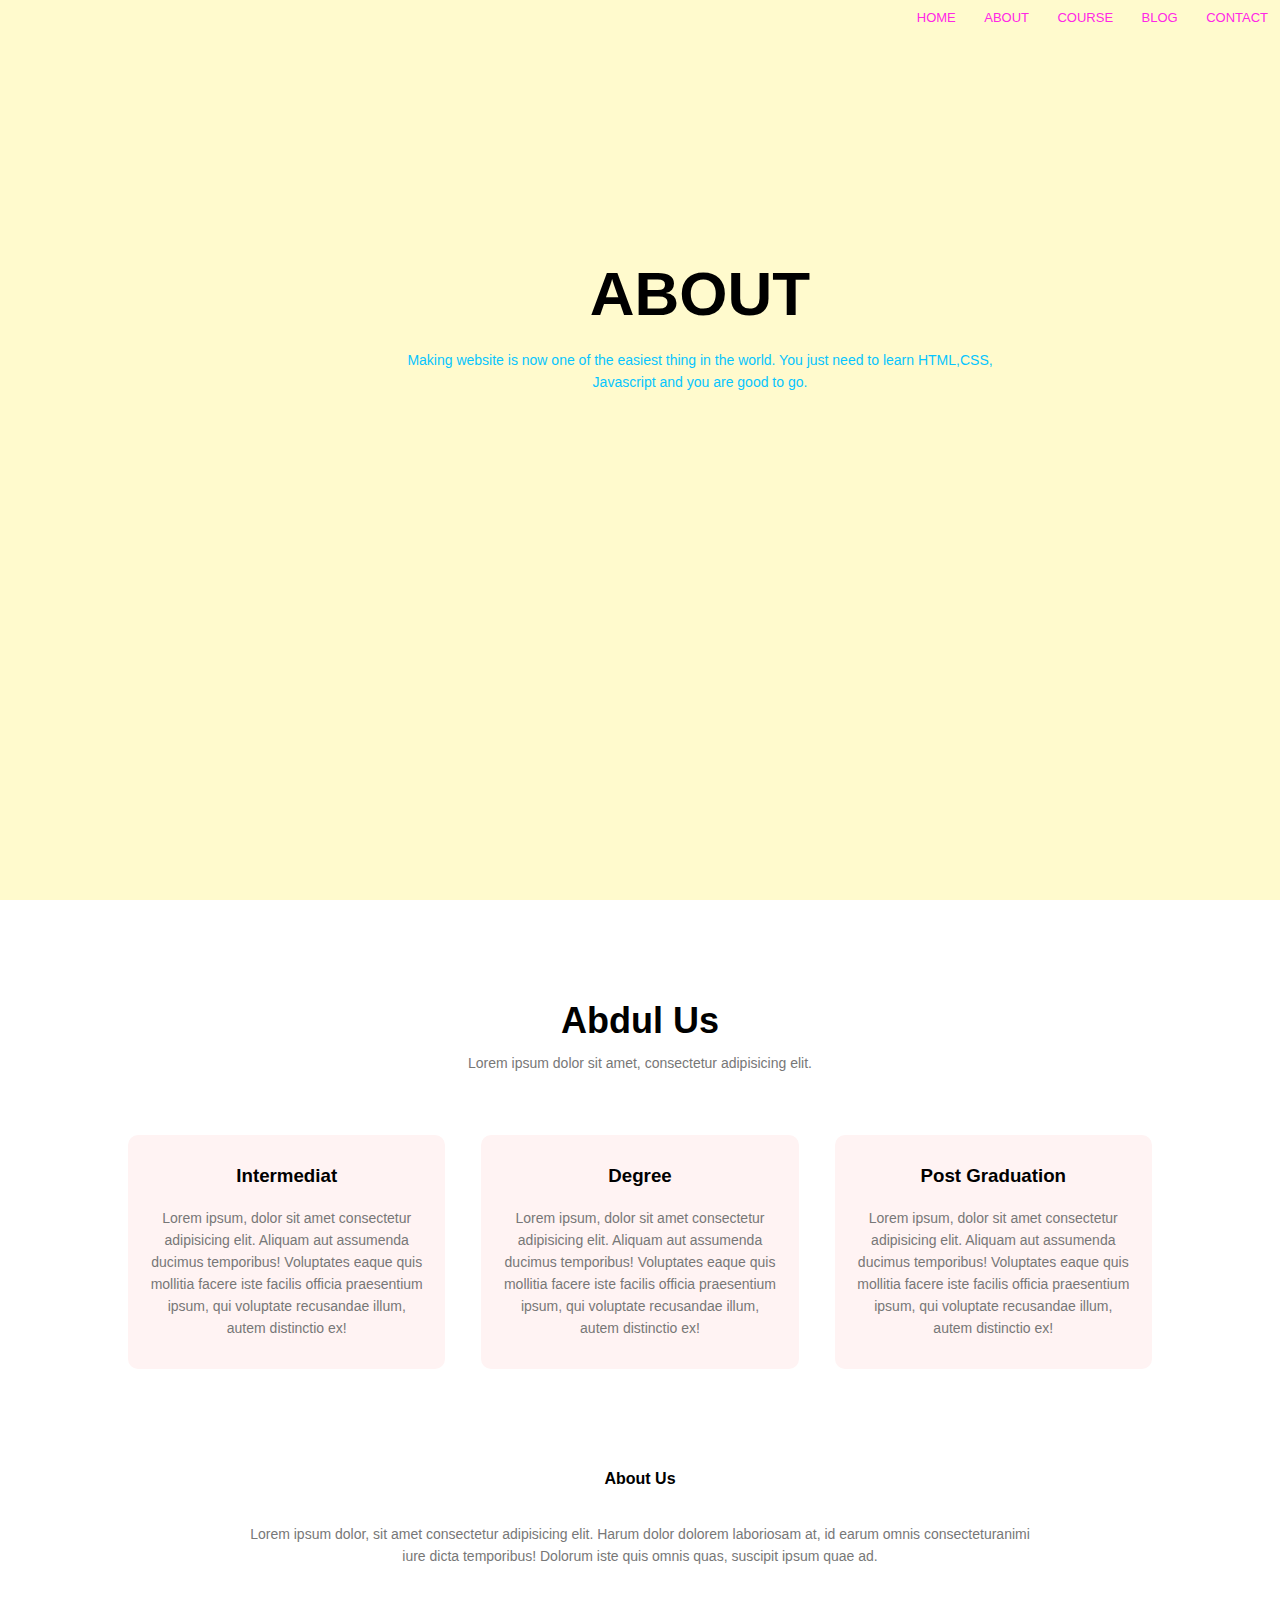
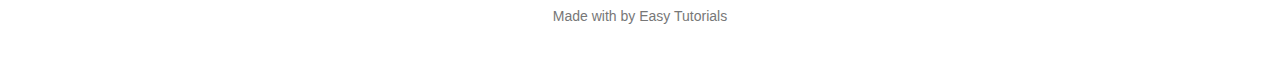
<file: ABOUT.html>
<!DOCTYPE html>
<html lang="en">
<head>
    <meta charset="UTF-8">
    <meta http-equiv="X-UA-Compatible" content="IE=edge">
    <meta name="viewport" content="width=device-width, initial-scale=1.0">
    <link rel="stylesheet" href="index.html">
    <link rel="stylesheet" href="style.css.css">


    <title>ABOUT</title>
</head>
<body>
    <section class="header">
        <div class="nav-links" id="navLinks">
            <div></div>
            <ul>
               <li><a href="HOME.html">HOME</a></li>
               <li><a href="#">ABOUT</a></li>
               <li><a href="COURSE.html">COURSE</a></li>
               <li><a href="BLOG.html">BLOG</a></li>
               <li><a href="COURSE.html">CONTACT</a></li>
            </ul>
        </div>
    
        <div class="text-box">
            <h1>ABOUT </h1>
            <p>Making website is now one of the easiest thing in the world. You just need to learn
                HTML,CSS,<br>Javascript and you are good to go.
            </p>
        </div>
    </section>


    <!---ABOUT-->
<section class="course">
    <h1>Abdul Us</h1>
    <p>Lorem ipsum dolor sit amet, consectetur adipisicing elit.</p>

    <div class="row">
      <div class="course-col">
          <h3>Intermediat</h3>
          <p>Lorem ipsum, dolor sit amet consectetur adipisicing elit. 
              Aliquam aut assumenda ducimus temporibus! Voluptates eaque quis mollitia facere iste 
              facilis officia praesentium ipsum, qui voluptate recusandae illum, 
              autem distinctio ex!</p>
      </div>
      <div class="course-col">
          <h3>Degree</h3>
          <p>Lorem ipsum, dolor sit amet consectetur adipisicing elit. 
              Aliquam aut assumenda ducimus temporibus! Voluptates eaque quis mollitia facere iste 
              facilis officia praesentium ipsum, qui voluptate recusandae illum, 
              autem distinctio ex!</p>
      </div>
      <div class="course-col">
          <h3>Post Graduation</h3>
          <p>Lorem ipsum, dolor sit amet consectetur adipisicing elit. 
              Aliquam aut assumenda ducimus temporibus! Voluptates eaque quis mollitia facere iste 
              facilis officia praesentium ipsum, qui voluptate recusandae illum, 
              autem distinctio ex!</p>
      </div>
    </div>

</section>

<!--- Footer -->

<section class="Footer">
    <h4>About Us</h4>
    <p>Lorem ipsum dolor, sit amet consectetur adipisicing elit. Harum dolor dolorem 
        laboriosam at, id earum omnis consecteturanimi<br> iure dicta temporibus! Dolorum
         iste quis omnis quas, suscipit ipsum quae ad.</p>
         <div class="icons">
            <i class="fa fa-facebook"></i>
            <i class="fa fa-twitter"></i>
            <i class="fa fa-instagram"></i>
            <i class="fa fa-linkedin"></i>
         </div>
         <p>Made with <i class="fa fa-heart-o"></i>by Easy Tutorials </p>
</section>


</body>
</html>
</file>
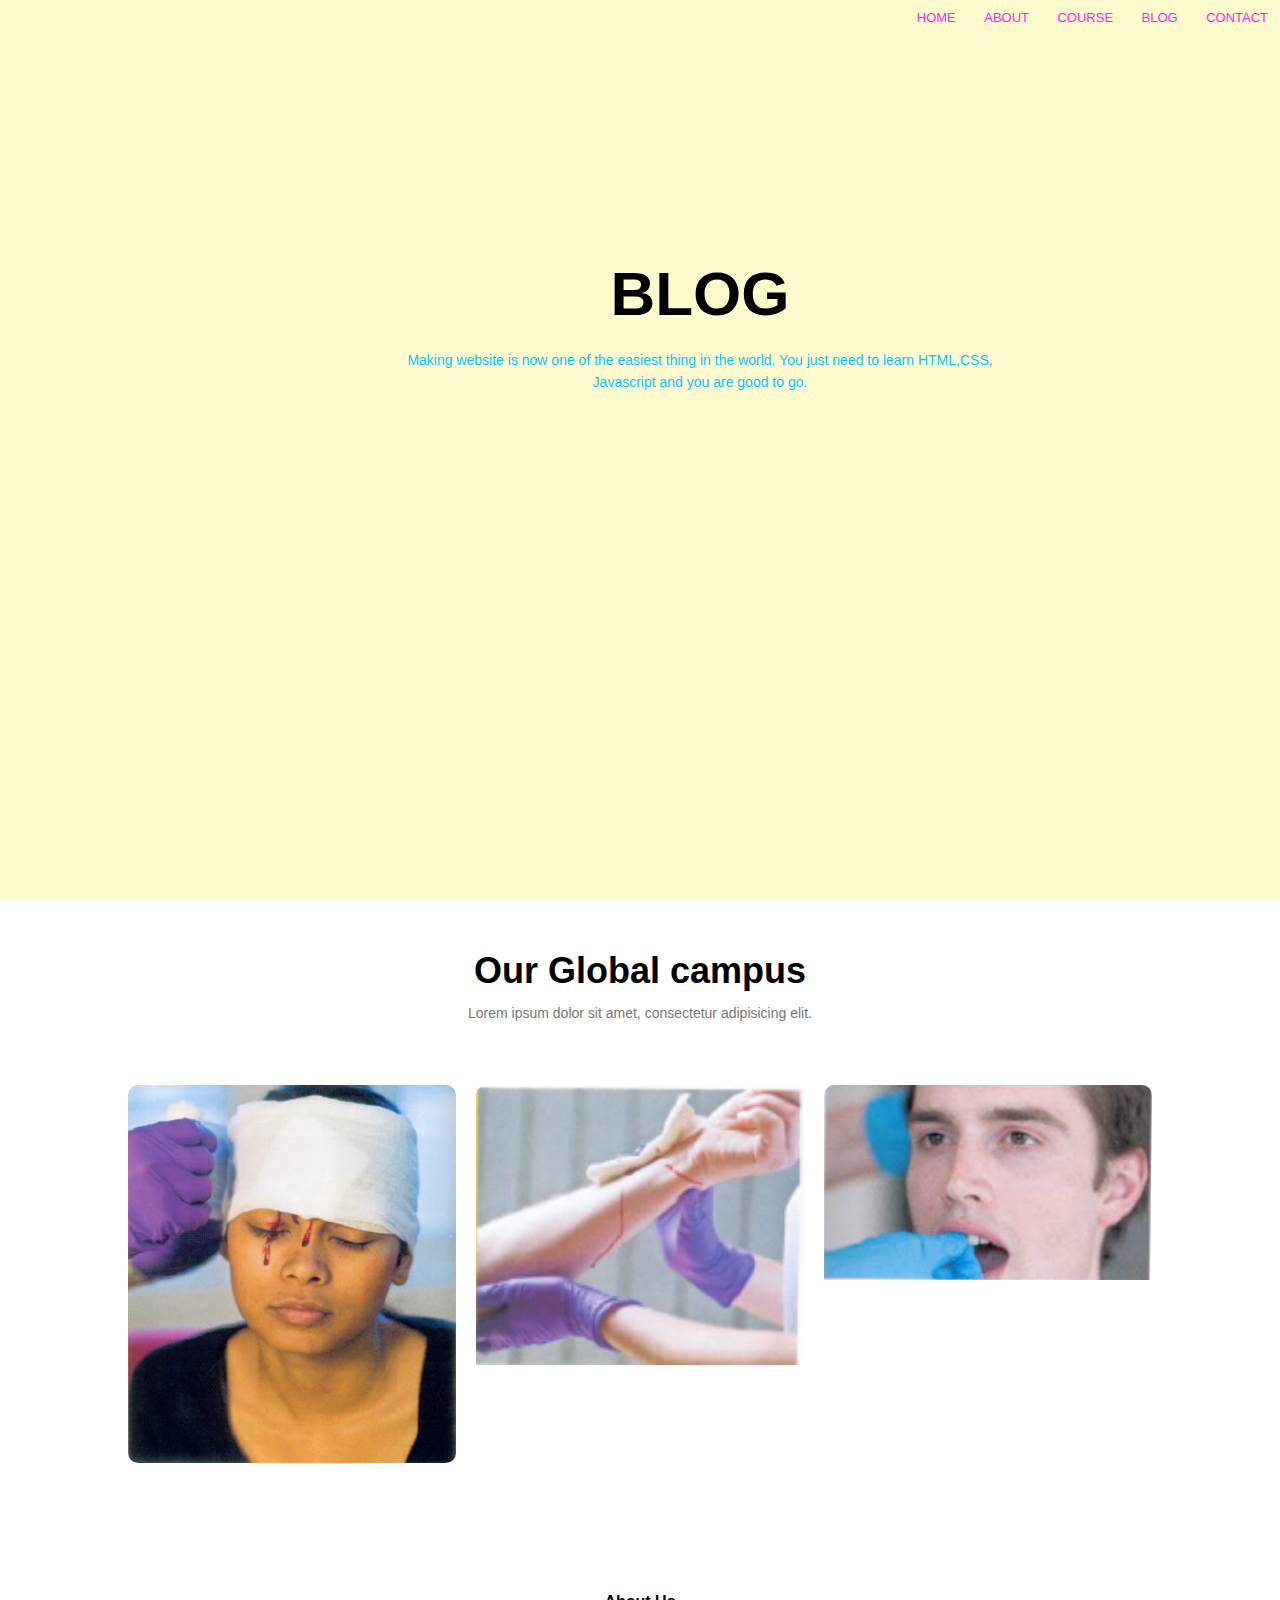
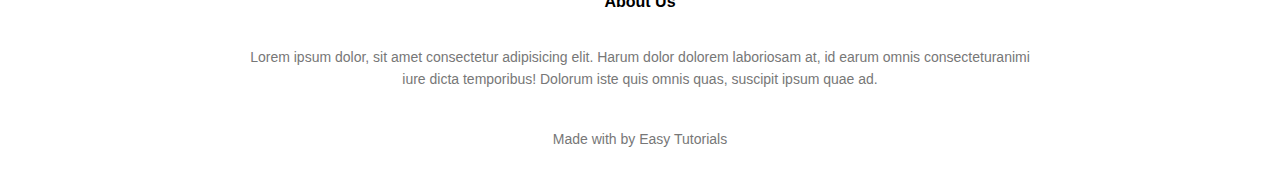
<file: BLOG.html>
<!DOCTYPE html>
<html lang="en">
<head>
    <meta charset="UTF-8">
    <meta http-equiv="X-UA-Compatible" content="IE=edge">
    <meta name="viewport" content="width=device-width, initial-scale=1.0">
    <link rel="stylesheet" href="index.html">
    <link rel="stylesheet" href="style.css.css">


    <title>BLOG</title>
</head>
<body>
    <section class="header">
        <div class="nav-links" id="navLinks">
            <div></div>
            <ul>
               <li><a href="HOME.html">HOME</a></li>
               <li><a href="ABOUT.html">ABOUT</a></li>
               <li><a href="COURSE.html">COURSE</a></li>
               <li><a href="#">BLOG</a></li>
               <li><a href="COURSE.html">CONTACT</a></li>
            </ul>
        </div>
    
        <div class="text-box">
            <h1>BLOG </h1>
            <p>Making website is now one of the easiest thing in the world. You just need to learn
                HTML,CSS,<br>Javascript and you are good to go.
            </p>
        </div>
    </section>

    <!---CAMPUS-->
    <section class="campus">
        <h1>Our Global campus</h1>
        <p>Lorem ipsum dolor sit amet, consectetur adipisicing elit.</p>
        <div class="row">
         <div class="campus-col">
             <img src="mag/122a.PNG" >
             <div class="layer">
                 <h3>LONDON</h3>
             </div>
         </div>
 
         <div class="campus-col">
             <img  src="mag/114a.PNG" >
             <div class="layer">
                 <h3>NEW YORK</h3>
             </div>
         </div> 
         
         <div class="campus-col">
             <img  src="mag/125.PNG" >
             <div class="layer">
                 <h3>WASHINGTON</h3>
             </div>   
         </div>
 
        </div>
     </section>

   <!--- Footer -->

<section class="Footer">
    <h4>About Us</h4>
    <p>Lorem ipsum dolor, sit amet consectetur adipisicing elit. Harum dolor dolorem 
        laboriosam at, id earum omnis consecteturanimi<br> iure dicta temporibus! Dolorum
         iste quis omnis quas, suscipit ipsum quae ad.</p>
         <div class="icons">
            <i class="fa fa-facebook"></i>
            <i class="fa fa-twitter"></i>
            <i class="fa fa-instagram"></i>
            <i class="fa fa-linkedin"></i>
         </div>
         <p>Made with <i class="fa fa-heart-o"></i>by Easy Tutorials </p>
</section>


</body>
</html>
</file>
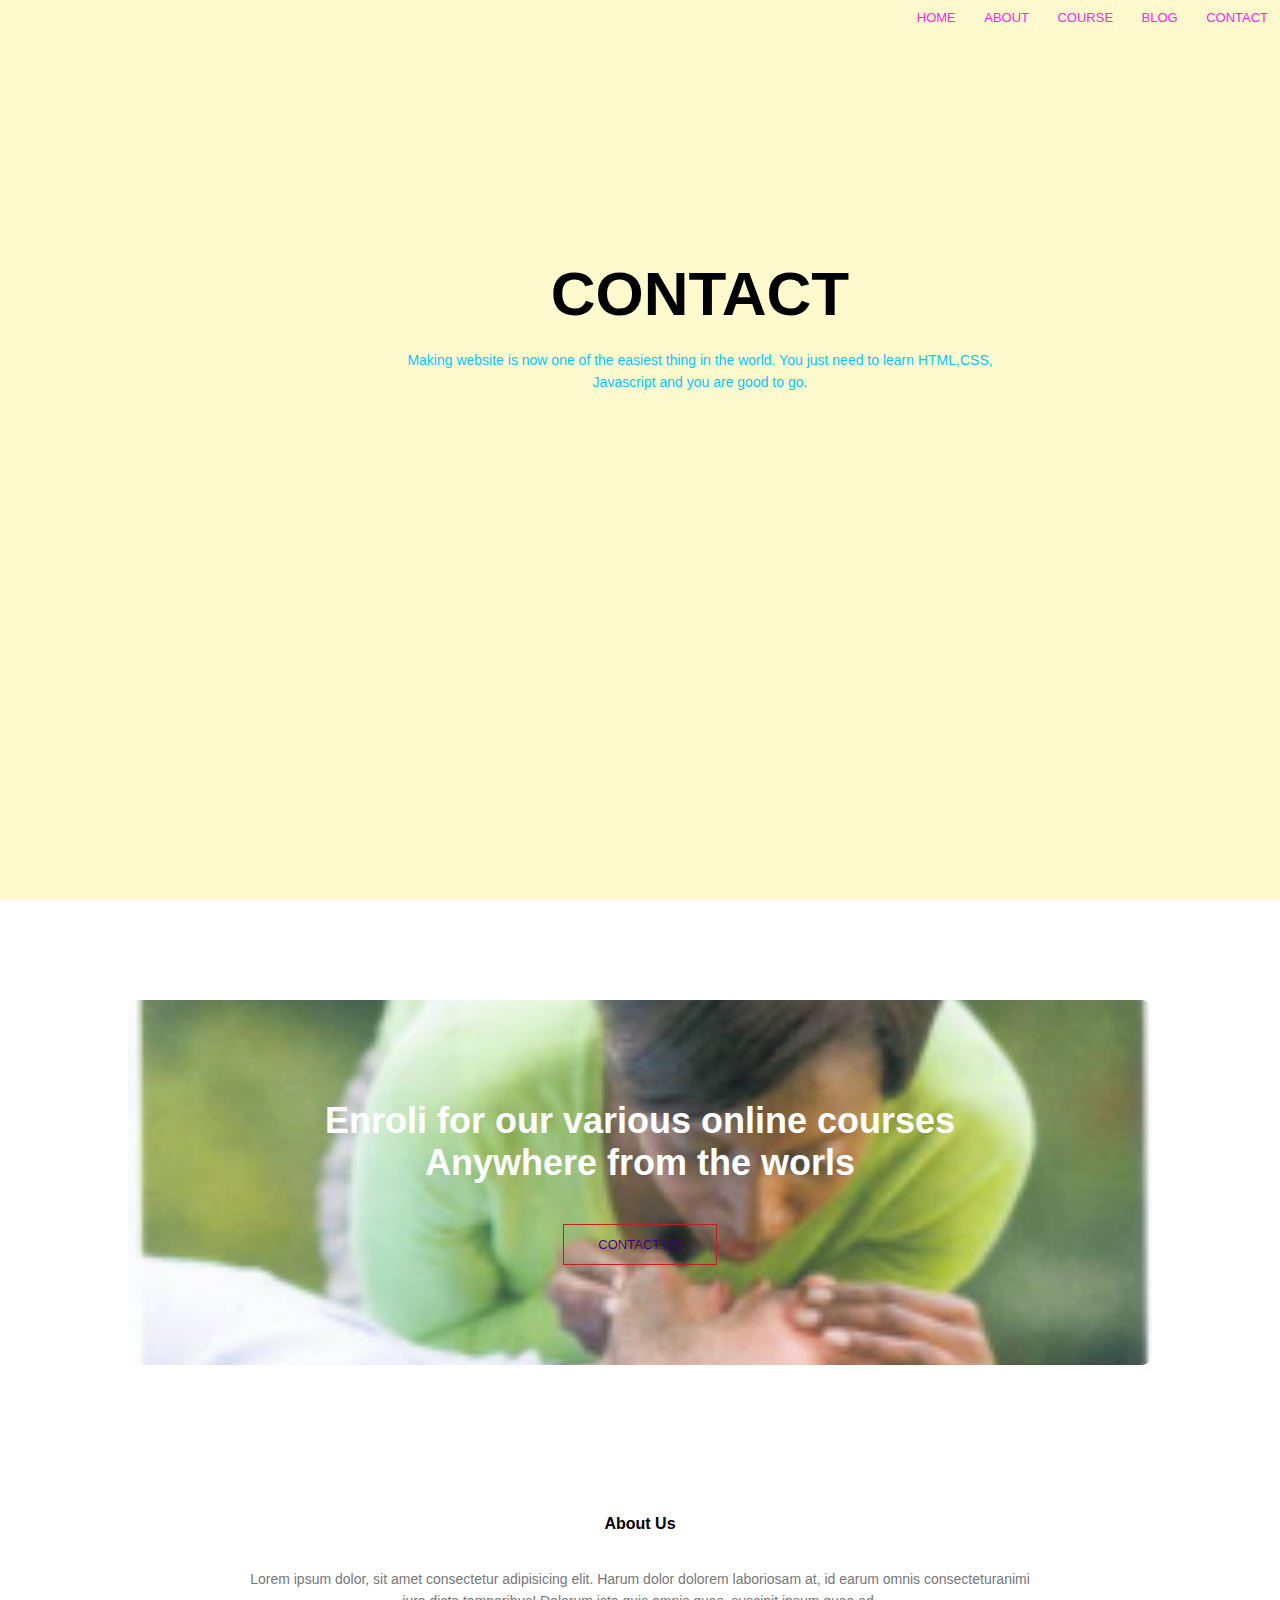
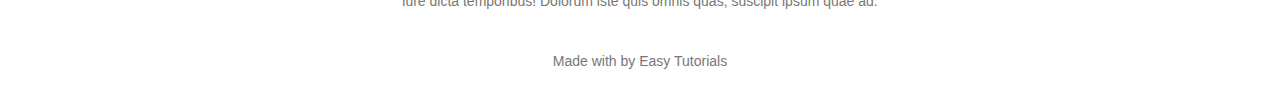
<file: CONTACT.html>
<!DOCTYPE html>
<html lang="en">
<head>
    <meta charset="UTF-8">
    <meta http-equiv="X-UA-Compatible" content="IE=edge">
    <meta name="viewport" content="width=device-width, initial-scale=1.0">
    <link rel="stylesheet" href="index.html">
    <link rel="stylesheet" href="style.css.css">


    <title>CONTACT</title>
</head>
<body>
    <section class="header">
        <div class="nav-links" id="navLinks">
            <div></div>
            <ul>
               <li><a href="HOME.html">HOME</a></li>
               <li><a href="ABOUT.html">ABOUT</a></li>
               <li><a href="COURSE.html">COURSE</a></li>
               <li><a href="BLOG.html">BLOG</a></li>
               <li><a href="#">CONTACT</a></li>
            </ul>
        </div>
    
        <div class="text-box">
            <h1>CONTACT </h1>
            <p>Making website is now one of the easiest thing in the world. You just need to learn
                HTML,CSS,<br>Javascript and you are good to go.
            
        </div>
    </section>

</section>

<!---Call to Action-->
    
<section class="cta">
       <h1>Enroli for our various online courses<br> Anywhere from the 
        worls
       </h1>
       <a href="" class="hero-btn">CONTACT US</a>
</section>

<!--- Footer -->

<section class="Footer">
    <h4>About Us</h4>
    <p>Lorem ipsum dolor, sit amet consectetur adipisicing elit. Harum dolor dolorem 
        laboriosam at, id earum omnis consecteturanimi<br> iure dicta temporibus! Dolorum
         iste quis omnis quas, suscipit ipsum quae ad.</p>
         <div class="icons">
            <i class="fa fa-facebook"></i>
            <i class="fa fa-twitter"></i>
            <i class="fa fa-instagram"></i>
            <i class="fa fa-linkedin"></i>
         </div>
         <p>Made with <i class="fa fa-heart-o"></i>by Easy Tutorials </p>
</section>

</body>
</html>
</file>
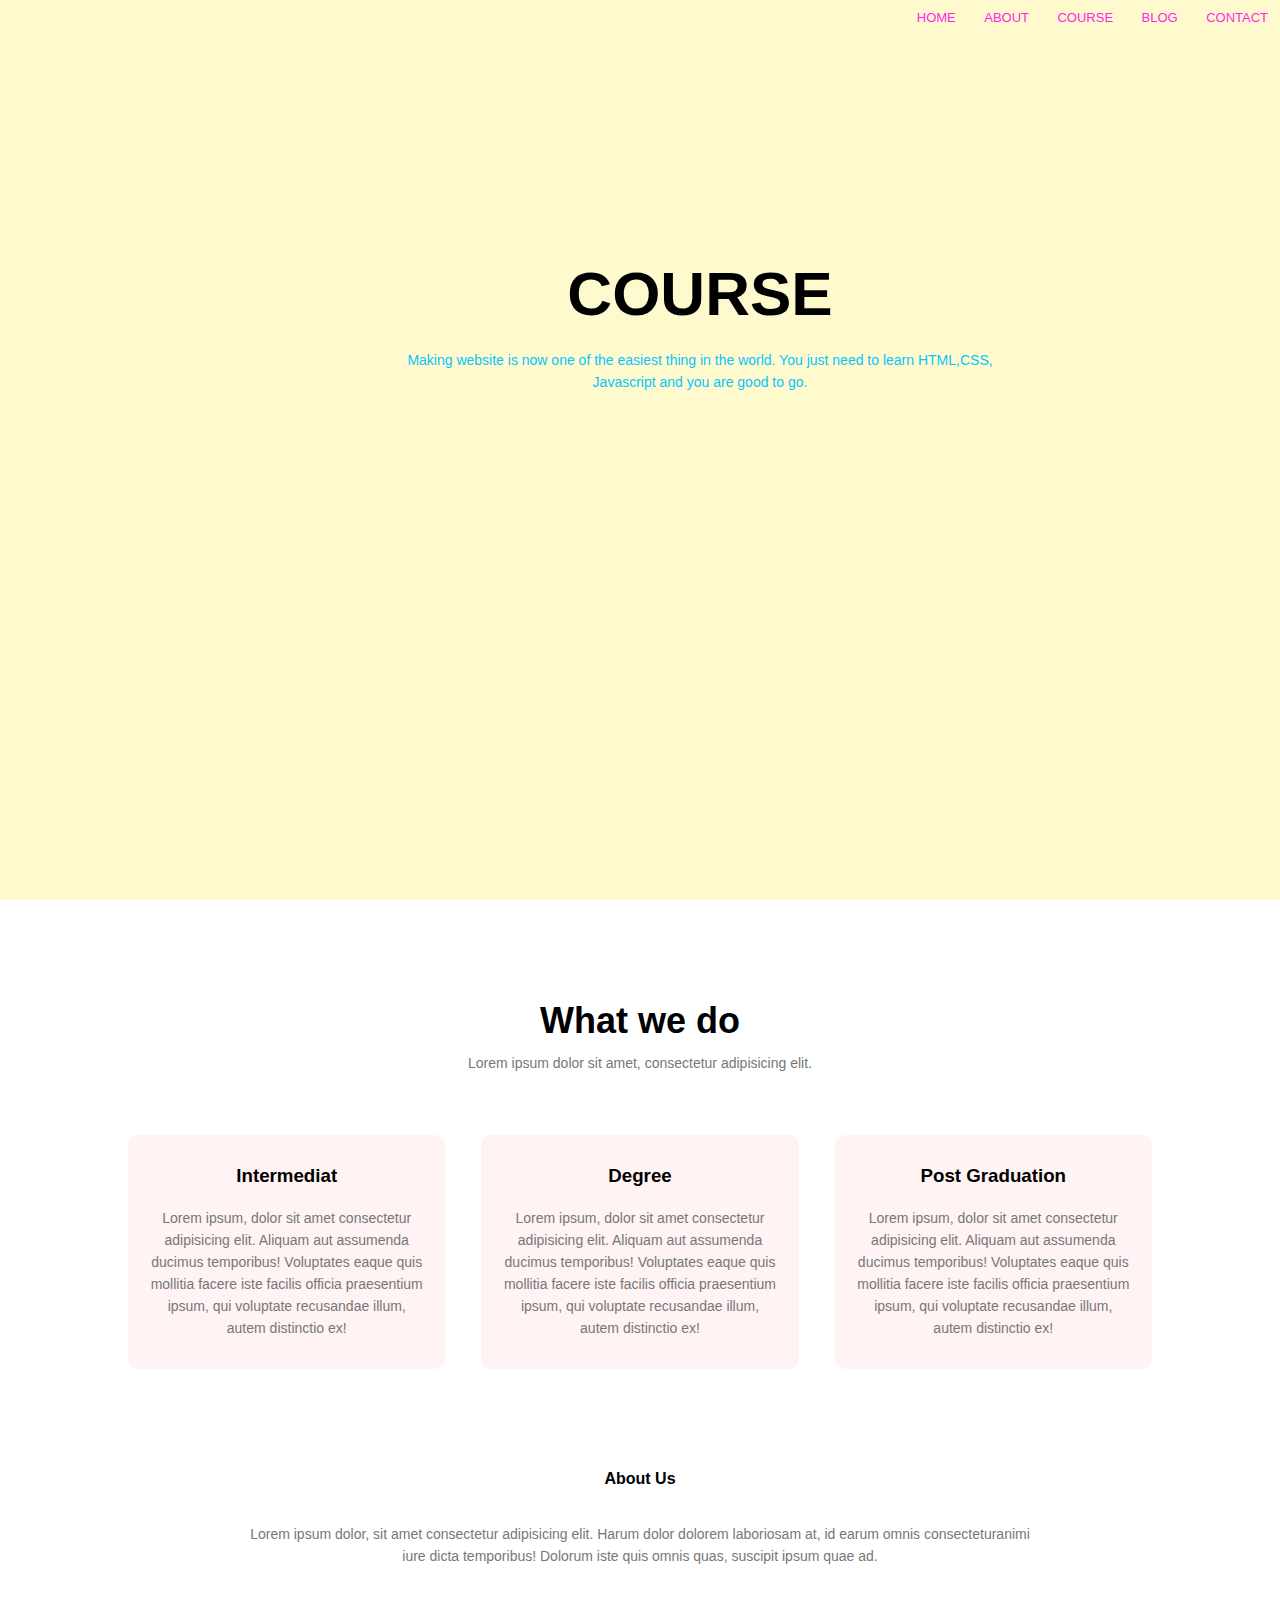
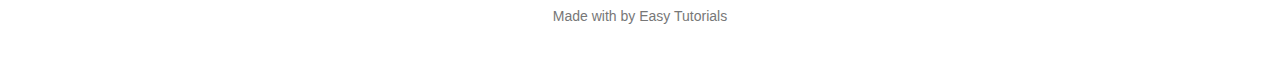
<file: COURSE.html>
<!DOCTYPE html>
<html lang="en">
<head>
    <meta charset="UTF-8">
    <meta http-equiv="X-UA-Compatible" content="IE=edge">
    <meta name="viewport" content="width=device-width, initial-scale=1.0">
    <link rel="stylesheet" href="index.html">
    <link rel="stylesheet" href="style.css.css">


    <title>ABOUT</title>
</head>
<body>
    <section class="header">
        <div class="nav-links" id="navLinks">
            <div></div>
            <ul>
               <li><a href="HOME.html">HOME</a></li>
               <li><a href="ABOUT.html">ABOUT</a></li>
               <li><a href="#">COURSE</a></li>
               <li><a href="BLOG.html">BLOG</a></li>
               <li><a href="COURSE.html">CONTACT</a></li>
            </ul>
        </div>
    
        <div class="text-box">
            <h1>COURSE </h1>
            <p>Making website is now one of the easiest thing in the world. You just need to learn
                HTML,CSS,<br>Javascript and you are good to go.
            </p>
        </div>
    </section>

    <!---Course-->
<section class="course">
    <h1>What we do</h1>
    <p>Lorem ipsum dolor sit amet, consectetur adipisicing elit.</p>

    <div class="row">
      <div class="course-col">
          <h3>Intermediat</h3>
          <p>Lorem ipsum, dolor sit amet consectetur adipisicing elit. 
              Aliquam aut assumenda ducimus temporibus! Voluptates eaque quis mollitia facere iste 
              facilis officia praesentium ipsum, qui voluptate recusandae illum, 
              autem distinctio ex!</p>
      </div>
      <div class="course-col">
          <h3>Degree</h3>
          <p>Lorem ipsum, dolor sit amet consectetur adipisicing elit. 
              Aliquam aut assumenda ducimus temporibus! Voluptates eaque quis mollitia facere iste 
              facilis officia praesentium ipsum, qui voluptate recusandae illum, 
              autem distinctio ex!</p>
      </div>
      <div class="course-col">
          <h3>Post Graduation</h3>
          <p>Lorem ipsum, dolor sit amet consectetur adipisicing elit. 
              Aliquam aut assumenda ducimus temporibus! Voluptates eaque quis mollitia facere iste 
              facilis officia praesentium ipsum, qui voluptate recusandae illum, 
              autem distinctio ex!</p>
      </div>
    </div>

</section>

<!--- Footer -->

<section class="Footer">
    <h4>About Us</h4>
    <p>Lorem ipsum dolor, sit amet consectetur adipisicing elit. Harum dolor dolorem 
        laboriosam at, id earum omnis consecteturanimi<br> iure dicta temporibus! Dolorum
         iste quis omnis quas, suscipit ipsum quae ad.</p>
         <div class="icons">
            <i class="fa fa-facebook"></i>
            <i class="fa fa-twitter"></i>
            <i class="fa fa-instagram"></i>
            <i class="fa fa-linkedin"></i>
         </div>
         <p>Made with <i class="fa fa-heart-o"></i>by Easy Tutorials </p>
</section>




</body>
</html>
</file>
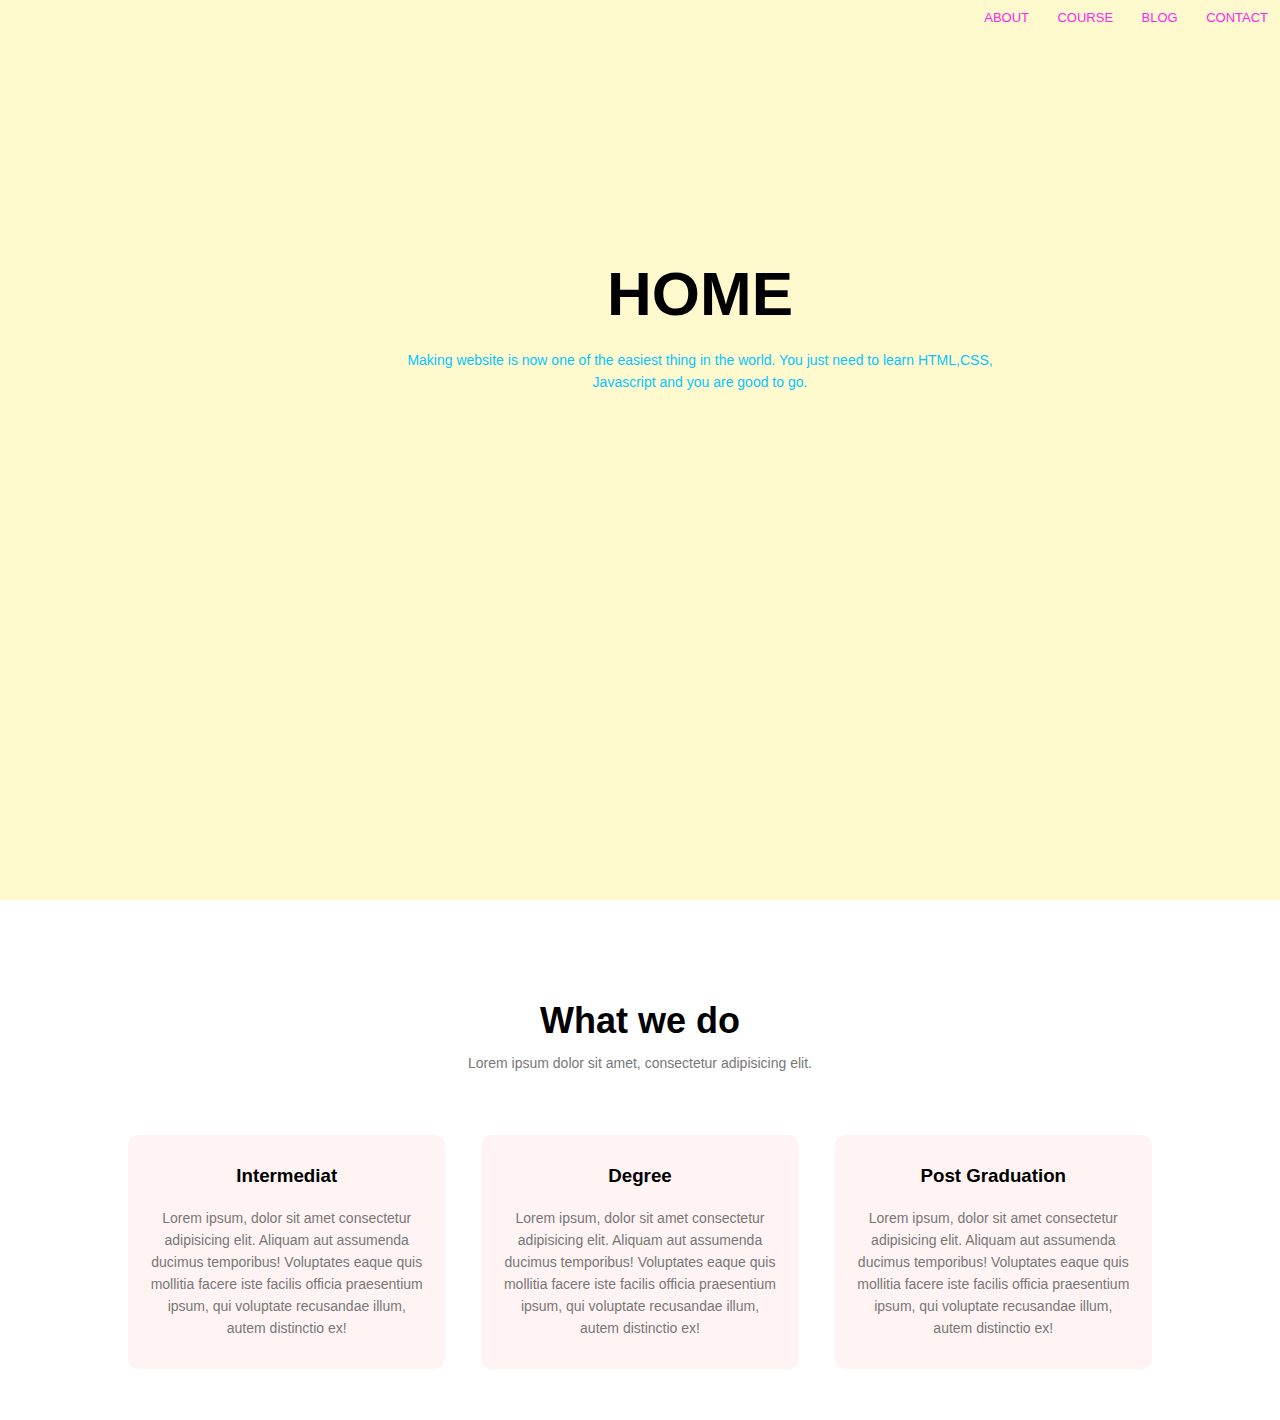
<file: HOME.html>
<!DOCTYPE html>
<html lang="en">
<head>
    <meta charset="UTF-8">
    <meta http-equiv="X-UA-Compatible" content="IE=edge">
    <meta name="viewport" content="width=device-width, initial-scale=1.0">
    <link rel="stylesheet" href="index.html">
    <link rel="stylesheet" href="style.css.css">


    <title>HOME</title>
</head>
<body>
        
    <section class="header">
        <div class="nav-links" id="navLinks">
            <div></div>
            <ul>
               <li><a href="ABOUT.html">ABOUT</a></li>
               <li><a href="COURSE.html">COURSE</a></li>
               <li><a href="BLOG.html">BLOG</a></li>
               <li><a href="COURSE.html">CONTACT</a></li>
            </ul>
        </div>
    
        <div class="text-box">
            <h1>HOME </h1>
            <p>Making website is now one of the easiest thing in the world. You just need to learn
                HTML,CSS,<br>Javascript and you are good to go.
            </p>
        </div>
    </section>

</section>

<!---Course-->
<section class="course">
      <h1>What we do</h1>
      <p>Lorem ipsum dolor sit amet, consectetur adipisicing elit.</p>

      <div class="row">
        <div class="course-col">
            <h3>Intermediat</h3>
            <p>Lorem ipsum, dolor sit amet consectetur adipisicing elit. 
                Aliquam aut assumenda ducimus temporibus! Voluptates eaque quis mollitia facere iste 
                facilis officia praesentium ipsum, qui voluptate recusandae illum, 
                autem distinctio ex!</p>
        </div>
        <div class="course-col">
            <h3>Degree</h3>
            <p>Lorem ipsum, dolor sit amet consectetur adipisicing elit. 
                Aliquam aut assumenda ducimus temporibus! Voluptates eaque quis mollitia facere iste 
                facilis officia praesentium ipsum, qui voluptate recusandae illum, 
                autem distinctio ex!</p>
        </div>
        <div class="course-col">
            <h3>Post Graduation</h3>
            <p>Lorem ipsum, dolor sit amet consectetur adipisicing elit. 
                Aliquam aut assumenda ducimus temporibus! Voluptates eaque quis mollitia facere iste 
                facilis officia praesentium ipsum, qui voluptate recusandae illum, 
                autem distinctio ex!</p>
        </div>
      </div>

</section>

</body>
</html>
</file>
<file: style.css.css>
*{
     margin: 0;
     padding: 0;
     font-family: 'poppins', sans-serif;

}
.header{
    min-height: 100vh; 
    width: 100%;
    background-color: lemonchiffon;
    background-position: center;
    background-size: cover;
    position: relative;
}
nav{
    display: inline;
    display: flex;
    justify-content: space-between;
    align-items: center;
}

nav  img{
    width: 120px;
}
.nav-links{
    flex: 1;
    text-align: right;

}
    
.nav-links ul li{
     list-style: none;
     display: inline-block;
     padding: 8px 12px;
     position: relative;
}

.nav-links ul li a{
    color: #ff26e6;
    text-decoration: none;
    font-size: 13px;
}

.nav-links ul li::after{
    content:'';
    width: 0%;
    height: 2px;
    background: #f44336;
    display: block;
    margin: auto;
    transition: 0.5s;
}

.nav-links ul li:hover::after{
    width: 100%;
}

.text-box{
    width: 90%;
    color: #000000;
    position:absolute;
    top: 350px;
    left: 700px;
    transform: translate(-50%,-50%);
    text-align: center;
}

.text-box h1{
    font-size: 62px;
}

.text-box p{
     margin: 10px 0 40px;
     font-size: 14px;
     color: #06c5ff;
}

.hero-btn{
    display: inline-block;
    text-decoration: none;
    color:indigo;
    border: 1px solid #c02020;
    padding: 12px 34px;
    font-size: 13px;
    background: transparent;
    position: relative;
    cursor: pointer;
}

.hero-btn:hover{
    border: 1px solid #f44336;
    background: #f44336;
    transition: 1s;
}

nav .fa{
     display: none;
}

@media(max-width:700px){
    .text-box h1{
        font-size: 0px;
    }
    .nav-links ul li{
        display: block;   
    }
    .nav-links{
        position: absolute;
        background: #3cf436;
        height: 100vh;
        width: -200px;
        top: 0;
        right: 0;
        text-align: right;
        z-index: 2px;
        transition: 1s;
    }
    nav .fa{
        display: block;
        color: #e40d0d;
        margin: 10px;
        font-size: 22px;
        cursor: pointer;
    }

    .nav-links ul{
        padding: 30px;
        
    }
}

/*<!--Course-->*/

.course{
    width: 80%;
    margin: auto;
    text-align: center;
    padding-top: 100px;
}
h1{
    font-size: 36px;
    font-weight: 600px;   
}

p{
    color: #777;
    font-size: 14px;
    font-weight: 300;
    line-height: 22px;
    padding: 10px;
}

.row{
    margin-top: 5%;
    display: flex;
    justify-content: space-between;
}

.course-col{
    flex-basis: 31%;
    background: #fff3f3;
    border-radius: 10px;
    margin-bottom: 5%;
    padding: 20px 12px;
    box-sizing: border-box;
    transition: 0.5s;
}
h3{
    text-align: center;
    font-weight: 600;
    margin: 10px 0;
}

.course-col:hover{
    box-shadow: 0 0 20px 0px rgba(0,0,0,0.2);
}

@media(max-width:700px){
    .row{
        flex-direction: column;
    }
}

/*------campus----*/

.campus{
    width: 80%;
    margin: auto;
    text-align: center;
    padding: 50px;
}

.campus-col{
    flex-basis: 32%;
    border-radius: 10px;
    margin-bottom: 30px;
    position: relative;
    overflow: hidden;
}

.campus-col img{
    width: 100%;
    display: block;
}



.layer{
    background:transparent;
    height: 100%;
    width: 100%;
    position: absolute;
    top:0;
    left: 0;
    transition: 0.5s;

}

.layer:hover{
    background: rgba(226,0,0,0.7);


}

.layer h3{
    width: 100%;
    font-size: 500;
    color: #3eff04;
    font-size: 26px;
    bottom: 0;
    border: 1px;
    left: 50%;
    transform: translate(-50%);
    position: absolute;
    opacity: 0;
    transition: 0.5s;
}

.layer:hover h3{
    bottom: 49%;
    opacity: 1;
}

/*---facilities---*/
.facilities{
    width: 80%;
    margin: auto;
    text-align: center;
    padding-top: 100px;
}

.facilities-col{
    flex-basis: 31%;
    border-radius: 10px;
    margin-bottom:5%;
    text-align: left;
}

.facilities-col img{
    width: 100%;
    border-radius: 10%;
}

.facilities-col p{
    padding: 0;
}

.facilities-col h3{
    margin-top: 16px;
    margin-bottom: 15px;
    text-align: left;

}

/*---testimonials---*/

.testimonials{
    width: 80%;
    margin: auto;
    padding-top: 100px;
    text-align: center;
}

.testimonials-col{
    flex-basis: 44%;
    border-radius: 10px;
    margin-bottom: 5%;
    text-align: left;
    background: #fff3f3;
    padding: 25px;
    cursor: pointer;
    display: flex;
}

.testimonials-col img{
    height: 40px;
    margin-left: 5px;
    margin-right: 30px;
    border-radius: 50%;
}

.testimonials-col p{
    padding: 0;
}

.testimonials-col h3{
    margin-top: 15px;
    text-align: left;
}

.testimonials-col .fa{
     color: #e40d0d;
}

@media(max-width:700px){
    .testimonials-col img{
         margin-left: 0px;
         margin-right: 15px;
    }

}


/*<!--call to action-->*/

.cta{
    margin: 100px auto;
    width: 80%;
    background-image:  url(mag/58D.PNG);
    background-position:center;
    background-size: cover;
    border-radius: 10px;
    text-align: center;
    padding: 100px 0;
}

.cta h1{
    color: #fff;
    margin-bottom:40px;
    padding: 0;
}

@media(max-width: 700px){
    .cta h1{
        font-size: 24px;
    }
}

/*--Footer---*/

.Footer{
    width: 100%;
    text-align: center;
    padding: 30px 0;
}

.Footer h4{
    margin-bottom: 25px;
    margin-top: 20px;
    font-weight: 600;
}

.icons .fa{
    color: #f44336;
    margin: 0 13px;
    cursor: pointer;
    padding: 18px 0;
}

.fa fa-heart-o{
    color: #f44336;

}
</file>
